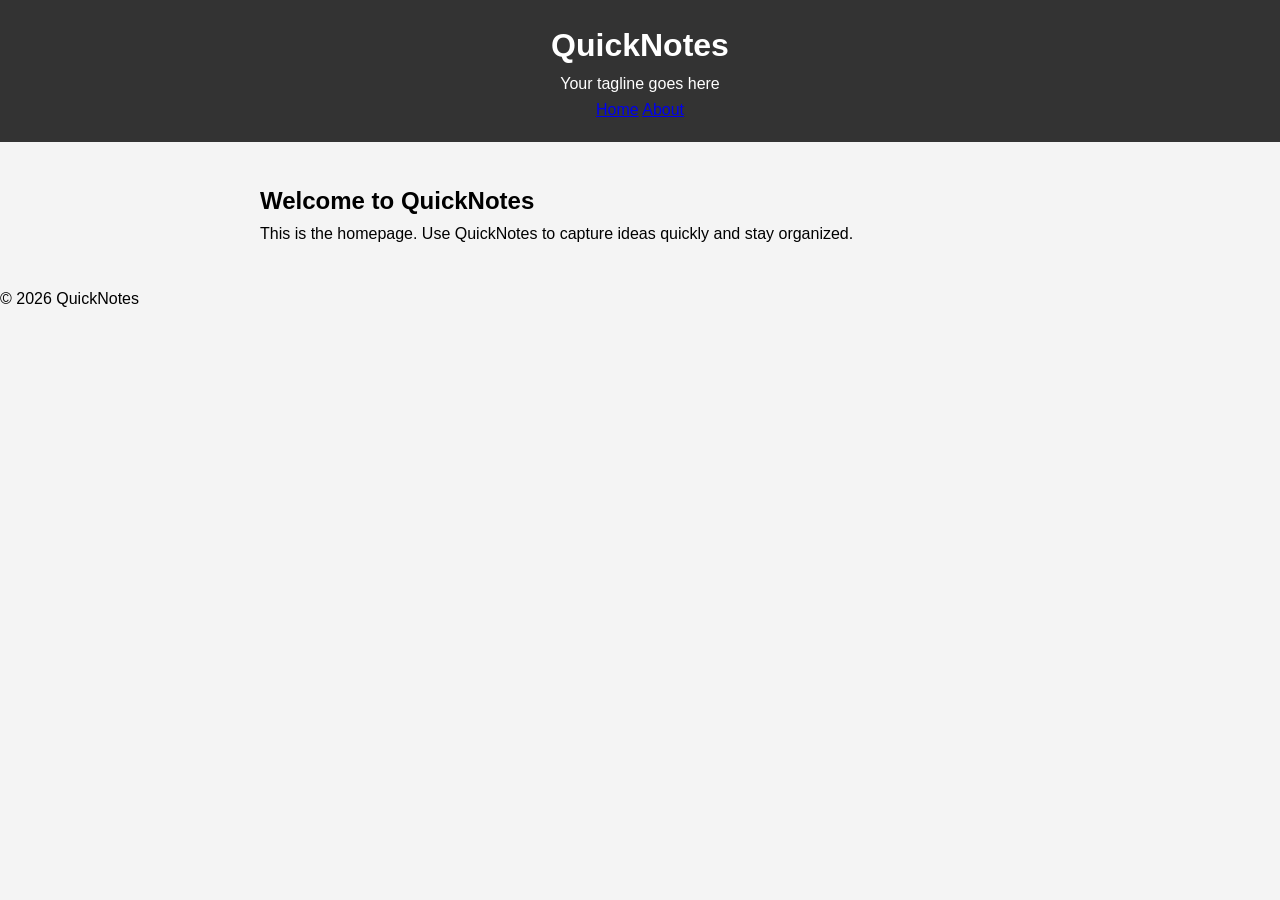
<file: day 2/index.html>
<!DOCTYPE html>
<html lang="en">
<head>
    <link rel="stylesheet" href="style.css">
  <meta charset="UTF-8">
  <meta name="viewport" content="width=device-width, initial-scale=1.0">
  <title>QuickNotes</title>
  <link rel="stylesheet" href="style.css">
</head>
<body>
  <header>
    <h1>QuickNotes</h1>
    <p>Your tagline goes here</p>
    <nav>
      <a href="index.html">Home</a>
      <a href="about.html">About</a>
    </nav>
  </header>

  <main>
    <h2>Welcome to QuickNotes</h2>
    <p>This is the homepage. Use QuickNotes to capture ideas quickly and stay organized.</p>
  </main>

  <footer>
    <p>&copy; 2026 QuickNotes</p>
  </footer>
</body>
</html>
</file>
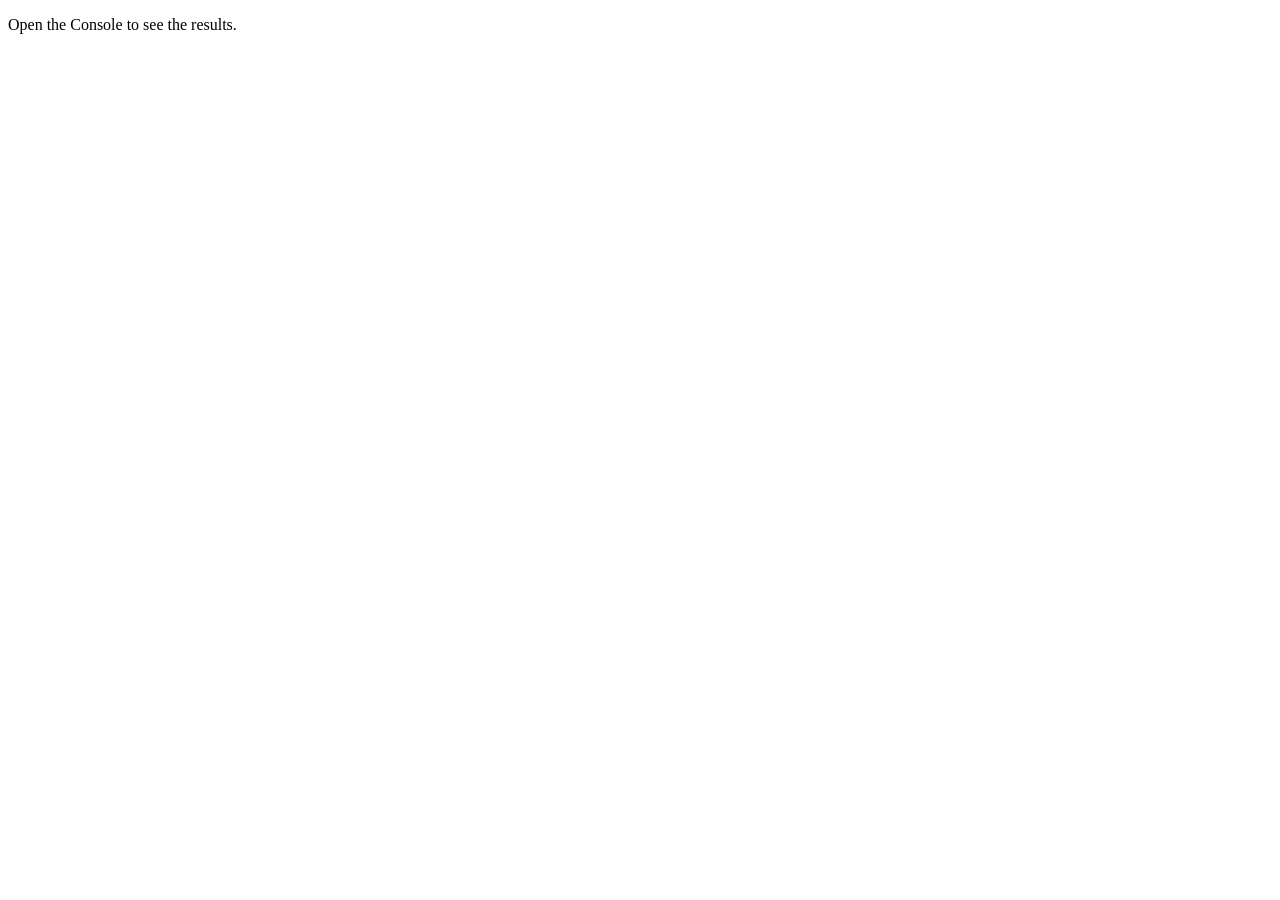
<file: Day 3/index.html>
<!DOCTYPE html>
<html lang="en">
<head>
  <meta charset="UTF-8">
  <title>Notes Toolkit</title>
  <script src="script.js" defer></script>
</head>
<body>
  <p>Open the Console to see the results.</p>
</body>
</html>
</file>
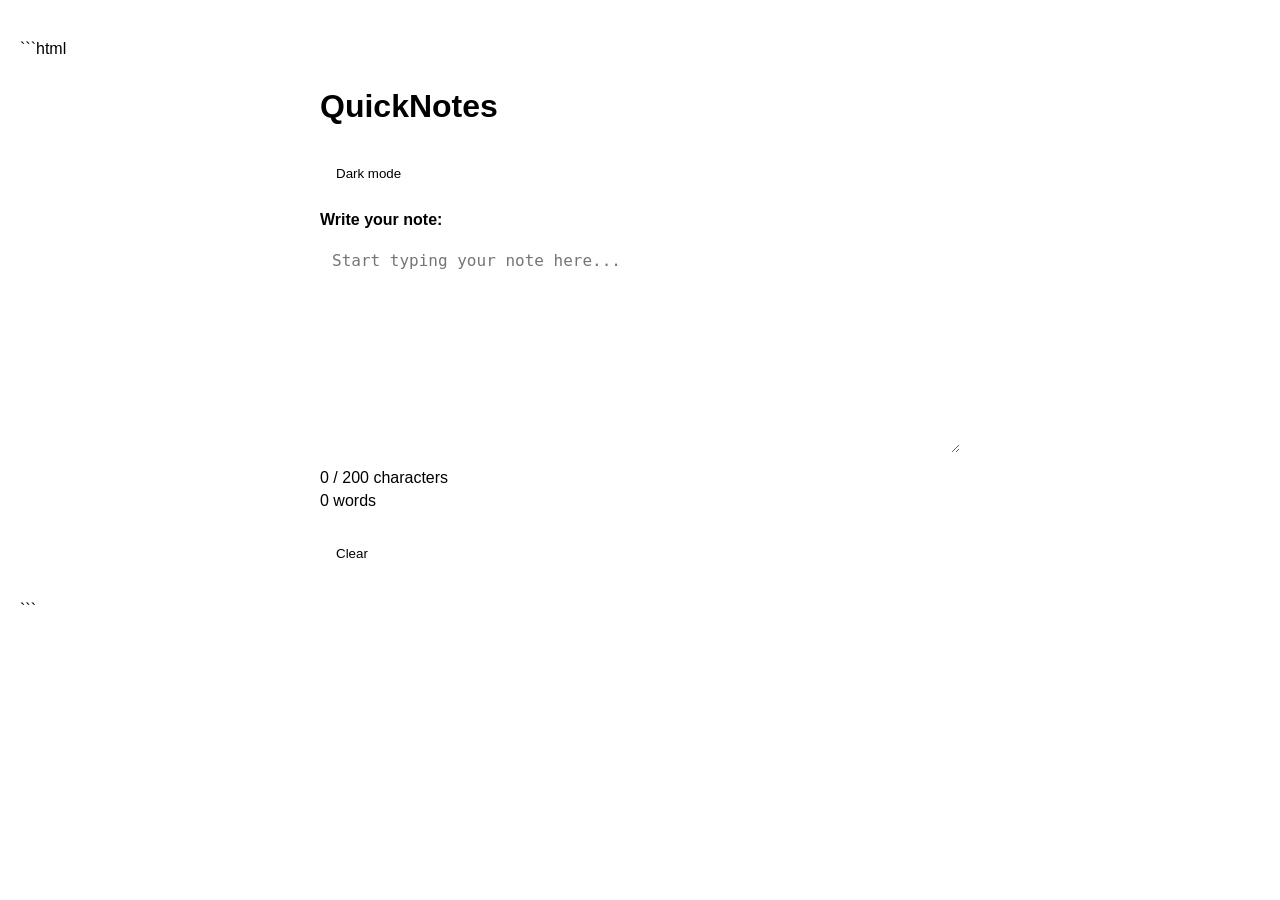
<file: Day 4 assignment/index.html>
```html
<!DOCTYPE html>
<html lang="en">
<head>
    <meta charset="UTF-8">
    <meta name="viewport" content="width=device-width, initial-scale=1.0">

    <title>QuickNotes - Day 4</title>

    <link rel="stylesheet" href="style.css">
    <script src="script.js" defer></script>
</head>

<body>

    <main class="container">

        <h1>QuickNotes</h1>

        <button id="theme-toggle" type="button">Dark mode</button>

        <label for="note-text">Write your note:</label>

        <textarea
            id="note-text"
            rows="10"
            maxlength="250"
            placeholder="Start typing your note here..."
        ></textarea>

        <p id="char-count">0 / 200 characters</p>

        <p id="word-count">0 words</p>

        <button id="clear-btn" type="button">Clear</button>

    </main>

</body>
</html>
```
</file>
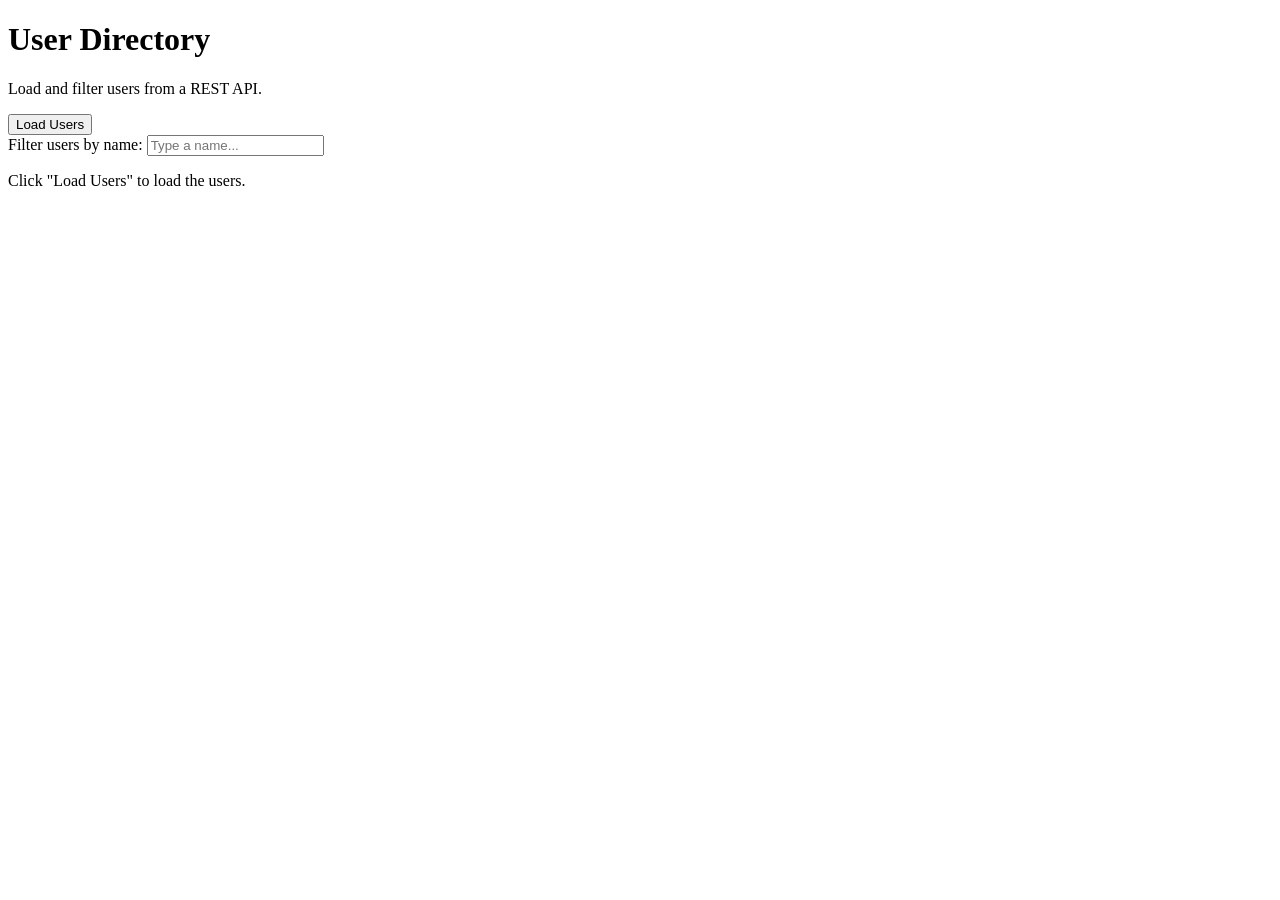
<file: Day 5/index.html>
<!DOCTYPE html>
<html lang="en">
<head>
    <meta charset="UTF-8">
    <meta name="viewport" content="width=device-width, initial-scale=1.0">
    <title>Day 5 - User Directory</title>
</head>
<body>

    <header>
        <h1>User Directory</h1>
        <p>Load and filter users from a REST API.</p>
    </header>

    <main>
        <button id="load-users">Load Users</button>

        <div>
            <label for="filter-input">Filter users by name:</label>
            <input
                type="text"
                id="filter-input"
                placeholder="Type a name..."
            >
        </div>

        <p id="status">Click "Load Users" to load the users.</p>

        <ul id="users-list"></ul>
    </main>

    <script src="users.js" defer></script>
</body>
</html>
</file>
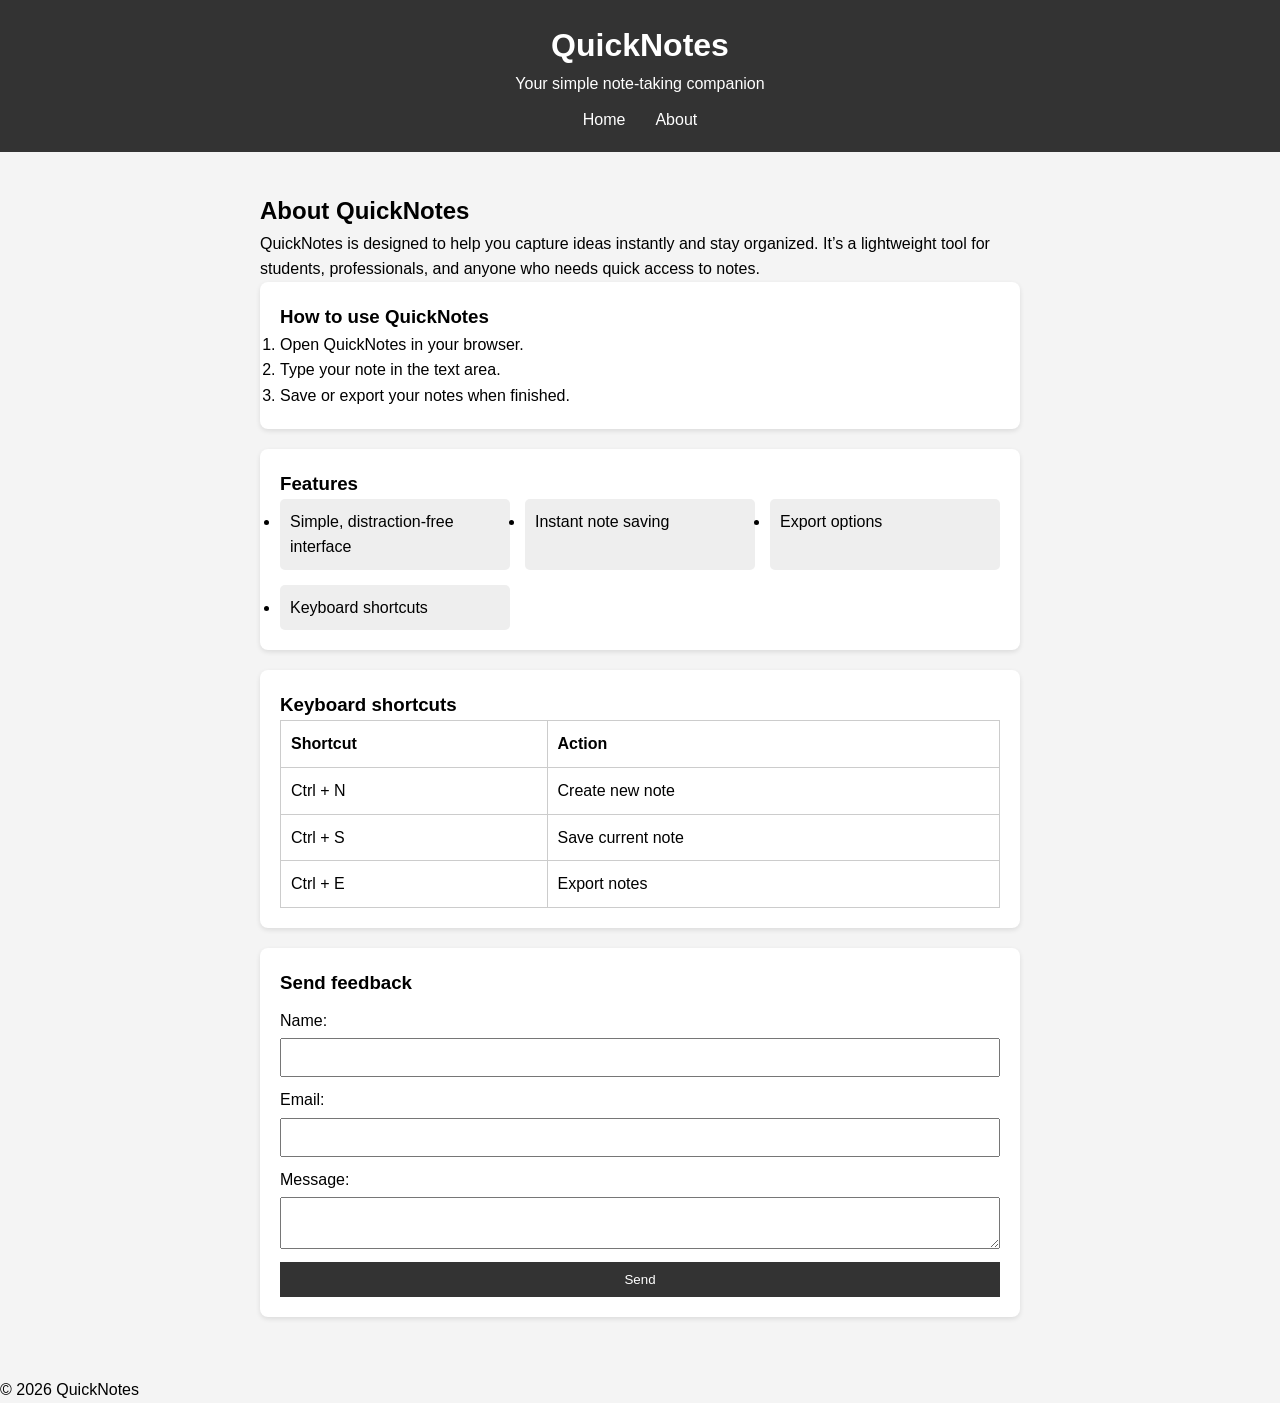
<file: day 2/about.html>
<!DOCTYPE html>
<html lang="en">
<head>
  <link rel="stylesheet" href="style.css">
  <meta charset="UTF-8">
  <title>About QuickNotes</title>
  <link rel="stylesheet" href="style.css">
</head>
<body>
  <header>
    <h1>QuickNotes</h1>
    <p>Your simple note‑taking companion</p>
    <nav>
      <ul>
        <li><a href="index.html">Home</a></li>
        <li><a href="about.html">About</a></li>
      </ul>
    </nav>
  </header>

  <main>
    <h2>About QuickNotes</h2>
    <p>QuickNotes is designed to help you capture ideas instantly and stay organized. It’s a lightweight tool for students, professionals, and anyone who needs quick access to notes.</p>

    <section>
      <h3>How to use QuickNotes</h3>
      <ol>
        <li>Open QuickNotes in your browser.</li>
        <li>Type your note in the text area.</li>
        <li>Save or export your notes when finished.</li>
      </ol>
    </section>

    <section>
      <h3>Features</h3>
      <ul>
        <li>Simple, distraction‑free interface</li>
        <li>Instant note saving</li>
        <li>Export options</li>
        <li>Keyboard shortcuts</li>
      </ul>
    </section>

    <section>
      <h3>Keyboard shortcuts</h3>
      <table>
        <thead>
          <tr>
            <th>Shortcut</th>
            <th>Action</th>
          </tr>
        </thead>
        <tbody>
          <tr>
            <td>Ctrl + N</td>
            <td>Create new note</td>
          </tr>
          <tr>
            <td>Ctrl + S</td>
            <td>Save current note</td>
          </tr>
          <tr>
            <td>Ctrl + E</td>
            <td>Export notes</td>
          </tr>
        </tbody>
      </table>
    </section>

    <section>
      <h3>Send feedback</h3>
      <form action="#" method="post">
        <label for="name">Name:</label>
        <input type="text" id="name" name="name">

        <label for="email">Email:</label>
        <input type="email" id="email" name="email">

        <label for="message">Message:</label>
        <textarea id="message" name="message"></textarea>

        <button type="submit">Send</button>
      </form>
    </section>
  </main>

  <footer>
    <p>&copy; 2026 QuickNotes</p>
  </footer>
</body>
</html>
</file>
<file: day 2/style.css>
/* Reset */
* {
  margin: 0;
  padding: 0;
  box-sizing: border-box;
}

/* Base body styles */
body {
  font-family: Arial, sans-serif;
  background-color: #f4f4f4;
  line-height: 1.6;
}

/* Header */
header {
  background: #333;
  color: white;
  padding: 20px;
  text-align: center;
}

/* Navigation bar */
nav ul {
  display: flex;
  justify-content: center;
  list-style: none;
  margin-top: 10px;
}

nav ul li {
  margin: 0 15px;
}

nav ul li a {
  color: white;
  text-decoration: none;
  transition: color 0.3s;
}

nav ul li a:hover {
  color: #ff9800;
}

/* Main content */
main {
  max-width: 800px;
  margin: 20px auto;
  padding: 20px;
}

section {
  background: white;
  padding: 20px;
  margin-bottom: 20px;
  border-radius: 8px;
  box-shadow: 0 2px 5px rgba(0,0,0,0.1);
}

/* Features list as grid */
section ul {
  display: grid;
  grid-template-columns: repeat(auto-fit, minmax(180px, 1fr));
  gap: 15px;
}

section ul li {
  background: #eee;
  padding: 10px;
  border-radius: 5px;
}

/* Table */
table {
  width: 100%;
  border-collapse: collapse;
}

table, th, td {
  border: 1px solid #ccc;
}

th, td {
  padding: 10px;
  text-align: left;
}

/* Feedback form */
form label {
  display: block;
  margin-top: 10px;
}

form input, form textarea, form button {
  width: 100%;
  padding: 10px;
  margin-top: 5px;
}

form button {
  background: #333;
  color: white;
  border: none;
  cursor: pointer;
  transition: background 0.3s;
}

form button:hover {
  background: #ff9800;
}

/* Responsive header */
@media (max-width: 600px) {
  header {
    font-size: 18px;
    padding: 10px;
  }
}
</file>
<file: Day 4 assignment/style.css>
```css
:root {
    --background-color: #ffffff;
    --text-color: #222222;
    --container-color: #f4f4f4;
    --border-color: #cccccc;
    --button-color: #222222;
    --button-text-color: #ffffff;
}

body.dark {
    --background-color: #222222;
    --text-color: #ffffff;
    --container-color: #333333;
    --border-color: #666666;
    --button-color: #ffffff;
    --button-text-color: #222222;
}

* {
    box-sizing: border-box;
}

body {
    margin: 0;
    padding: 40px 20px;
    font-family: Arial, sans-serif;
    background-color: var(--background-color);
    color: var(--text-color);
    transition: background-color 0.3s, color 0.3s;
}

.container {
    max-width: 700px;
    margin: 0 auto;
    padding: 30px;
    background-color: var(--container-color);
    border-radius: 10px;
}

h1 {
    margin-top: 0;
}

label {
    display: block;
    margin-bottom: 10px;
    font-weight: bold;
}

textarea {
    width: 100%;
    padding: 12px;
    border: 1px solid var(--border-color);
    border-radius: 6px;
    background-color: var(--background-color);
    color: var(--text-color);
    font-size: 16px;
    resize: vertical;
}

button {
    padding: 10px 16px;
    margin-top: 10px;
    border: none;
    border-radius: 6px;
    background-color: var(--button-color);
    color: var(--button-text-color);
    cursor: pointer;
}

button:hover {
    opacity: 0.85;
}

#theme-toggle {
    margin-bottom: 20px;
}

#char-count {
    margin-bottom: 5px;
}

#word-count {
    margin-top: 5px;
}

.warning {
    color: orange;
}

.over {
    color: red;
    font-weight: bold;
}
```
</file>
